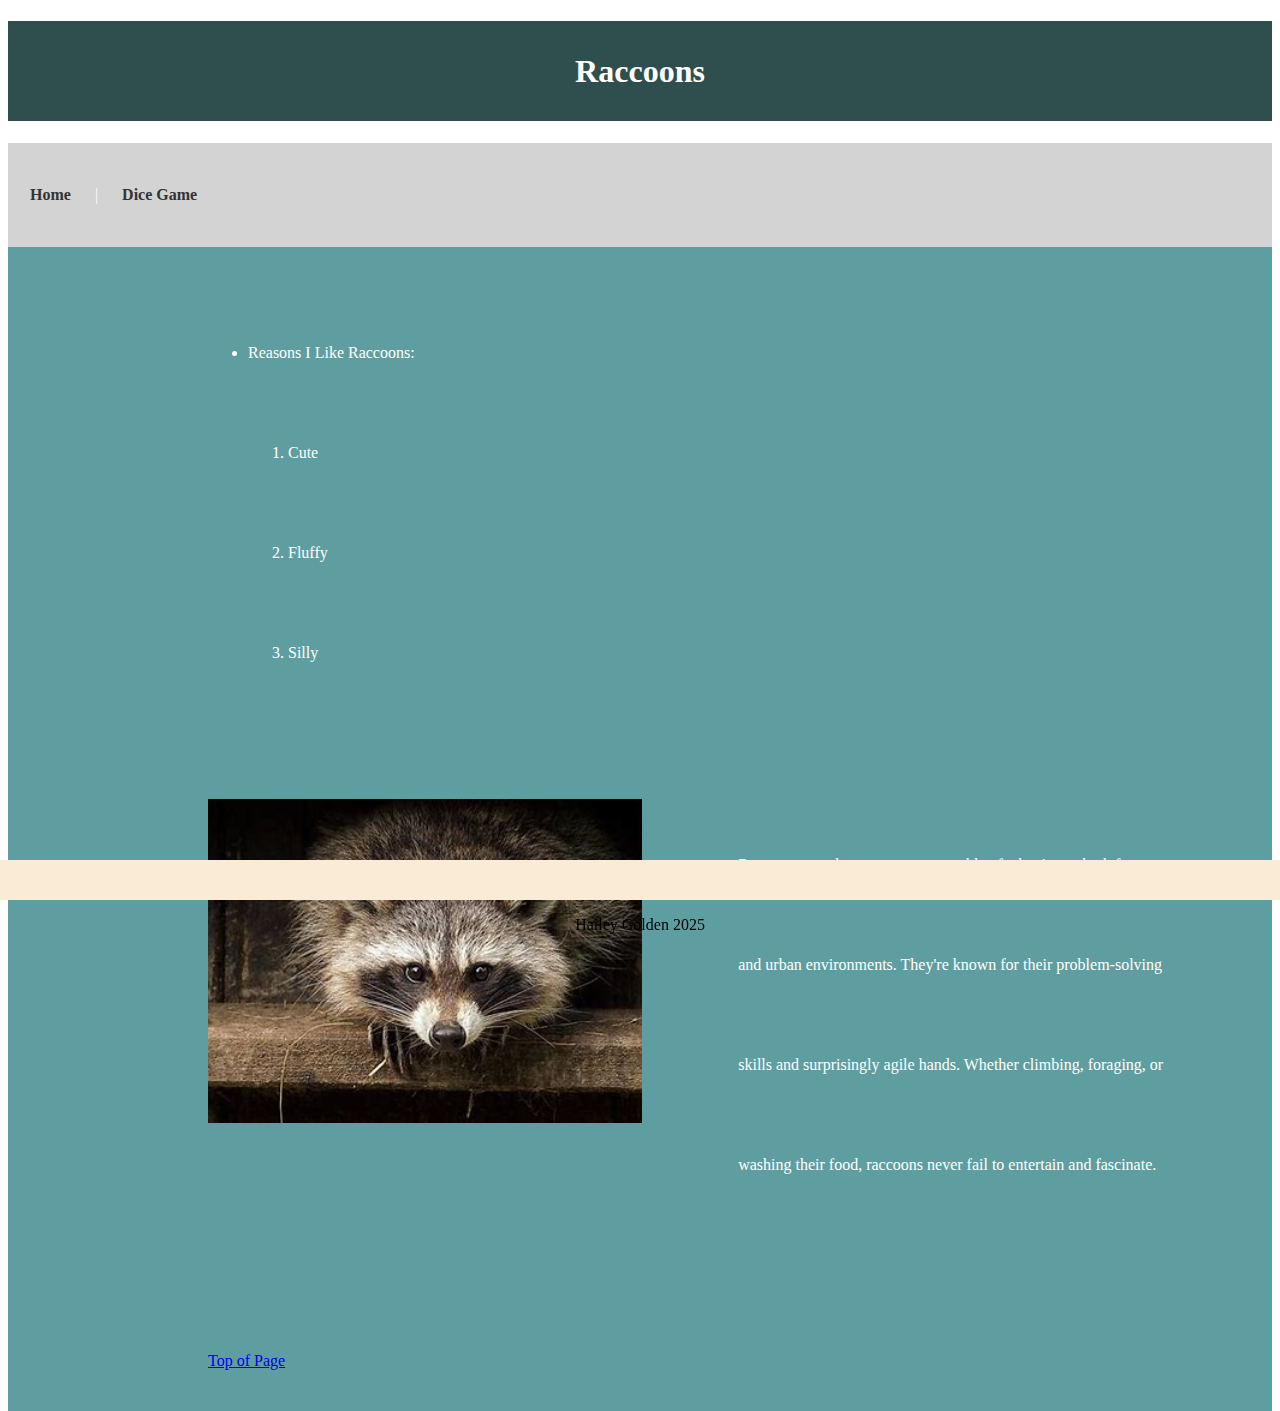
<file: scratch page test.html>
<!DOCTYPE html>
<html lang="en">
<head>
    <meta charset="UTF-8">
    <meta name="viewport" content="width=device-width, initial-scale=1.0">
    <title>Document</title>
    <link rel="stylesheet" href="css/scratch.css">
</head>
<body>
    <div class="common header">
    <h1 id="top">Raccoons</h1>
    <!--this are my nav links I will reposition and style later-->
    <div>
        <nav>
    <a href="index.html">Home</a> |
    <a href="webapp.html">Dice Game</a> <!-- Fixed the URL here (removed the extra /game.html) -->
        </nav>
    </div>
    <div>
        <div class="common mainbody">
            <!--div class="picture">
                <br>
                <h2>Why I Like Raccoons</h2>
                <div class="wrapper">
                    <img src="assets/img/raccoon2.jpg" class="float-image" alt="Raccoon image">
                    <p>
                        <ul>
                            <li>Raccoons are
                                <ol>
                                    <li>Cute</li>
                                    <li>Fluffy</li>
                                    <li>Silly</li>
                                </ol>
                            </li>
                        </ul>
                    </p>
                </div>
            </div>
            <div class="video-container">
                
                    <p>
                        Raccoons are medium-sized mammalsthat are nocturnal and have bushy tails. They are known for their black mask of fur that covers their eye area. The adult raccoon is 24 to 38 inches in length and can weigh between 14 to 23 lbs. The male raccoon is slightly larger than the female. Raccoons are also known as ringtails. The young are called kits.
                    </p>
                    <a href="#top">Top of Page</a>
            </div-->
            <!-- Inside your .mainbody div -->
<div class="row">
    <!-- Left: List -->
    <div class="column left">
      <ul>
        <li>Reasons I Like Raccoons:
          <ol>
            <li>Cute</li>
            <li>Fluffy</li>
            <li>Silly</li>
          </ol>
        </li>
      </ul>
    </div>
  
    <!-- Right: Video -->
    <div class="column right">
      <iframe 
        src="https://www.youtube.com/embed/1lViKrWgTYk" 
        title="Raccoon Video" 
        allowfullscreen>
      </iframe>
    </div>
  </div>
  
  <!-- Second row -->
  <div class="row">
    <!-- Left: Image -->
    <div class="column left">
      <img src="assets/img/raccoon2.jpg" alt="Another raccoon" class="responsive-img">
    </div>
  
    <!-- Right: Paragraph -->
    <div class="column right paragraph-box">
      <p>
        Raccoons are clever creatures, capable of adapting to both forest and urban environments. They're known for their problem-solving skills and surprisingly agile hands. Whether climbing, foraging, or washing their food, raccoons never fail to entertain and fascinate.
      </p>
    </div>
  </div>
  <!-- Tableau Graph Embed -->
<div class='tableauPlaceholder' id='viz1745430569441' style='position: relative; margin-top: 40px;'>
    <noscript>
      <a href='#'>
        <img alt='Sheet 1' src='https://public.tableau.com/static/images/th/thing1/Sheet1/1_rss.png' style='border: none' />
      </a>
    </noscript>
    <object class='tableauViz' style='display:none;'>
      <param name='host_url' value='https%3A%2F%2Fpublic.tableau.com%2F' />
      <param name='embed_code_version' value='3' />
      <param name='site_root' value='' />
      <param name='name' value='thing1/Sheet1' />
      <param name='tabs' value='no' />
      <param name='toolbar' value='yes' />
      <param name='static_image' value='https://public.tableau.com/static/images/th/thing1/Sheet1/1.png' />
      <param name='animate_transition' value='yes' />
      <param name='display_static_image' value='yes' />
      <param name='display_spinner' value='yes' />
      <param name='display_overlay' value='yes' />
      <param name='display_count' value='yes' />
      <param name='language' value='en-US' />
      <param name='filter' value='publish=yes' />
    </object>
  <script type='text/javascript'>
    var divElement = document.getElementById('viz1745430569441');
    var vizElement = divElement.getElementsByTagName('object')[0];
    vizElement.style.width = '100%';
    vizElement.style.height = (divElement.offsetWidth * 0.75) + 'px';
    var scriptElement = document.createElement('script');
    scriptElement.src = 'https://public.tableau.com/javascripts/api/viz_v1.js';
    vizElement.parentNode.insertBefore(scriptElement, vizElement);
  </script>
  
  </div>
  <a href="#top">Top of Page</a>
        </div>
    </div>
    <div class="common footer">Hailey Golden 2025</div>
</body> <!-- Fixed missing </body> -->
</html>
</file>
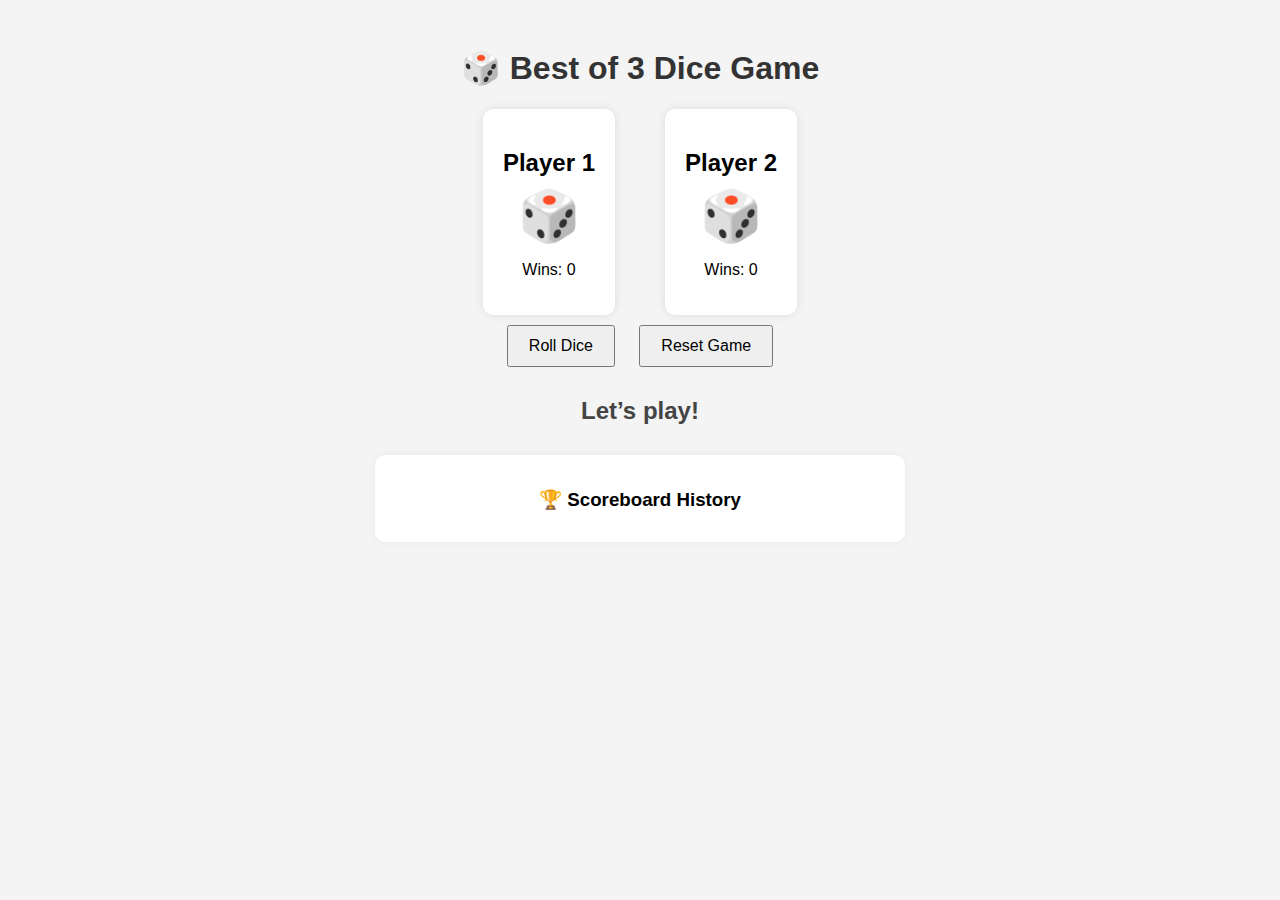
<file: webapp.html>
<!DOCTYPE html>
<html lang="en">
<head>
  <meta charset="UTF-8">
  <title>Dice Game - Best of 3</title>
  <style>
    body {
      font-family: Arial, sans-serif;
      text-align: center;
      background-color: #f4f4f4;
      padding: 20px;
    }

    h1 {
      color: #333;
    }

    .dice-area {
      margin-top: 20px;
      display: flex;
      justify-content: center;
      gap: 50px;
    }

    .player {
      background-color: #fff;
      padding: 20px;
      border-radius: 10px;
      box-shadow: 0 0 10px rgba(0,0,0,0.1);
    }

    .player h2 {
      margin-bottom: 10px;
    }

    .dice {
      font-size: 50px;
    }

    button {
      padding: 10px 20px;
      font-size: 16px;
      margin: 10px;
      cursor: pointer;
    }

    .result {
      margin-top: 20px;
      font-size: 24px;
      font-weight: bold;
      color: #444;
    }

    .history {
      margin-top: 30px;
      background: #fff;
      padding: 15px;
      border-radius: 10px;
      box-shadow: 0 0 10px rgba(0,0,0,0.05);
      max-width: 500px;
      margin-left: auto;
      margin-right: auto;
    }

    .history h3 {
      margin-bottom: 10px;
    }

    ul {
      list-style-type: none;
      padding: 0;
    }

    ul li {
      padding: 5px 0;
      border-bottom: 1px solid #eee;
    }
  </style>
</head>
<body>

  <h1>🎲 Best of 3 Dice Game</h1>

  <div class="dice-area">
    <div class="player" id="player1">
      <h2>Player 1</h2>
      <div class="dice" id="dice1">🎲</div>
      <p>Wins: <span id="score1">0</span></p>
    </div>

    <div class="player" id="player2">
      <h2>Player 2</h2>
      <div class="dice" id="dice2">🎲</div>
      <p>Wins: <span id="score2">0</span></p>
    </div>
  </div>

  <button onclick="rollDice()">Roll Dice</button>
  <button onclick="resetGame()">Reset Game</button>

  <div class="result" id="resultText">Let’s play!</div>

  <div class="history">
    <h3>🏆 Scoreboard History</h3>
    <ul id="historyList">
      <!-- Game results will appear here -->
    </ul>
  </div>

  <script>
    let score1 = 0;
    let score2 = 0;
    let rounds = 0;

    function rollDice() {
      if (score1 >= 2 || score2 >= 2 || rounds >= 3) return;

      const roll1 = Math.floor(Math.random() * 6) + 1;
      const roll2 = Math.floor(Math.random() * 6) + 1;

      document.getElementById('dice1').textContent = getDieFace(roll1);
      document.getElementById('dice2').textContent = getDieFace(roll2);

      let resultText = "";

      if (roll1 > roll2) {
        score1++;
        resultText = "Player 1 wins this round!";
      } else if (roll2 > roll1) {
        score2++;
        resultText = "Player 2 wins this round!";
      } else {
        resultText = "It's a tie!";
      }

      rounds++;

      document.getElementById('score1').textContent = score1;
      document.getElementById('score2').textContent = score2;

      if (score1 === 2) {
        resultText = "🎉 Player 1 wins the game!";
        addToHistory("Player 1");
      } else if (score2 === 2) {
        resultText = "🎉 Player 2 wins the game!";
        addToHistory("Player 2");
      } else if (rounds === 3 && score1 === score2) {
        resultText = "🤝 It's a draw!";
        addToHistory("Draw");
      }

      document.getElementById('resultText').textContent = resultText;
    }

    function getDieFace(num) {
      const diceFaces = ["⚀", "⚁", "⚂", "⚃", "⚄", "⚅"];
      return diceFaces[num - 1];
    }

    function resetGame() {
      score1 = 0;
      score2 = 0;
      rounds = 0;
      document.getElementById('score1').textContent = 0;
      document.getElementById('score2').textContent = 0;
      document.getElementById('dice1').textContent = "🎲";
      document.getElementById('dice2').textContent = "🎲";
      document.getElementById('resultText').textContent = "Let’s play!";
    }

    function addToHistory(winner) {
      const historyList = document.getElementById('historyList');
      const newEntry = document.createElement('li');
      newEntry.textContent = `Game ${historyList.children.length + 1}: ${winner}`;
      historyList.prepend(newEntry); // adds to the top
    }
  </script>

</body>
</html>
</file>
<file: css/scratch.css>
.common {
    font-family: Cambria, Cochin, Georgia, Times, 'Times New Roman', serif;
}

.header {
    height: 100px;
    background-color: darkslategrey;
    color: white;
    line-height: 100px;
    text-align: center;
}

.mainbody {
    background-color: cadetblue;
    display: flex;
    text-align: left;
    flex-direction: column;
    align-items: left; /* Aligns children center horizontally */
    padding-left: 200px;
    padding-right: 100px;
}

.footer {
    background-color: antiquewhite;
    color: black;
    position: fixed;
    bottom: 0;
    left: 0;
    right: 0;
    height: 25px;
    padding-top: 15px;
    text-align: center;
}

.container {/*
    display: flex;
    align-items: right; 
    justify-content: space-between;
  }
  
  .text {
    flex: 1; 
    padding-right: 20px; 
  }
  
  .image img {
    max-width: 100%; 
    height: auto;
    width: 500px; 
  }
  
img {
    display: block;
    margin-left: auto;
    margin-right: auto;
    width: 300%;
}

.float-image {
    margin: 0 200px 75px 0;
    width: 200px; 
    float: right;*/
}
.row {
    display: flex;
    justify-content: space-between;
    margin: 40px 0;
  }
  
  .column {
    width: 48%;
  }
  
  iframe {
    width: 100%;
    height: 300px;
    border: none;
  }
  
  .responsive-img {
    width: 100%;
    height: auto;
  }
  
  .paragraph-box {
    margin-left: 10%; /* This moves the paragraph to start just right of center */
  }
  
  .tableauPlaceholder {
    margin-top: 40px;
  }
  
nav {
    background-color: lightgray;
    padding: 2px;
    overflow: hidden;
    text-align: left;
}

nav a {
    font-size: 16px;
    font-weight: bold;
    text-decoration: none;
    color: #333;
    padding: 20px;
}

nav a:hover {
    background-color: #ccc;
}
</file>
